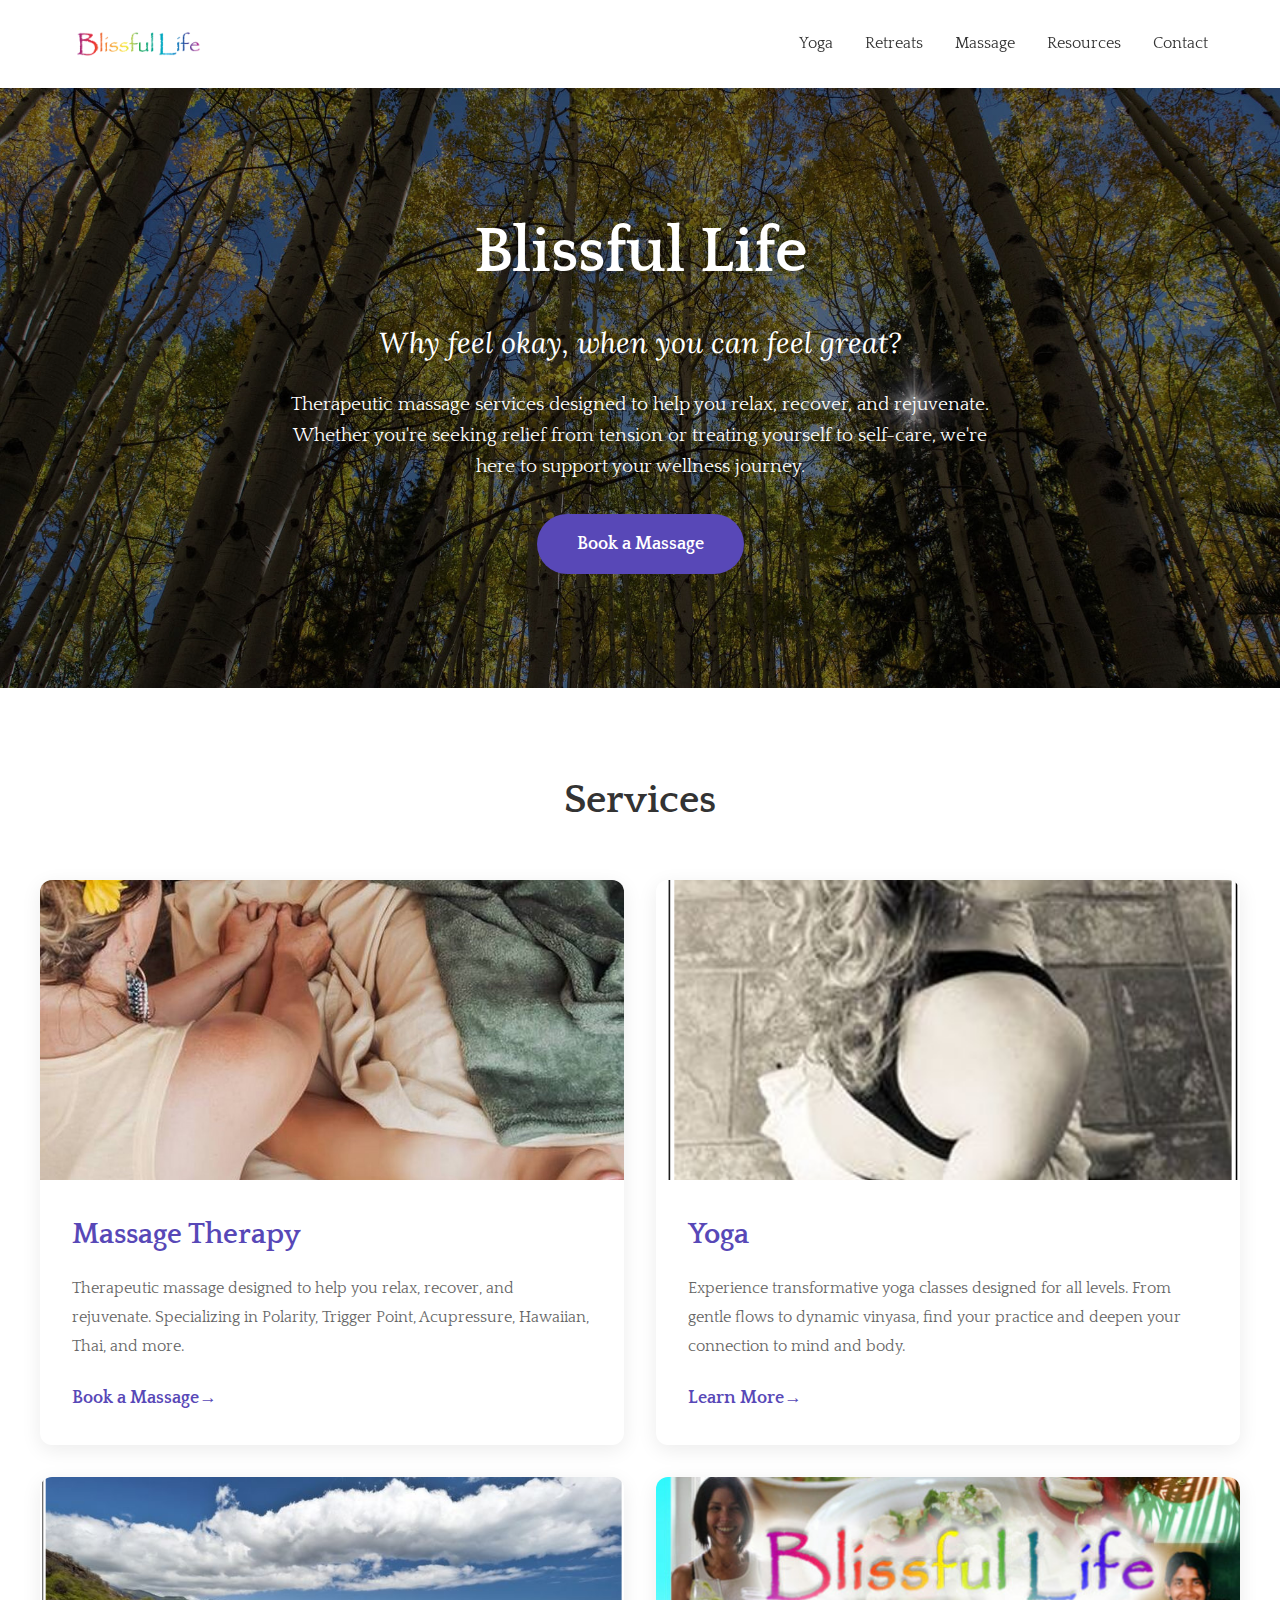
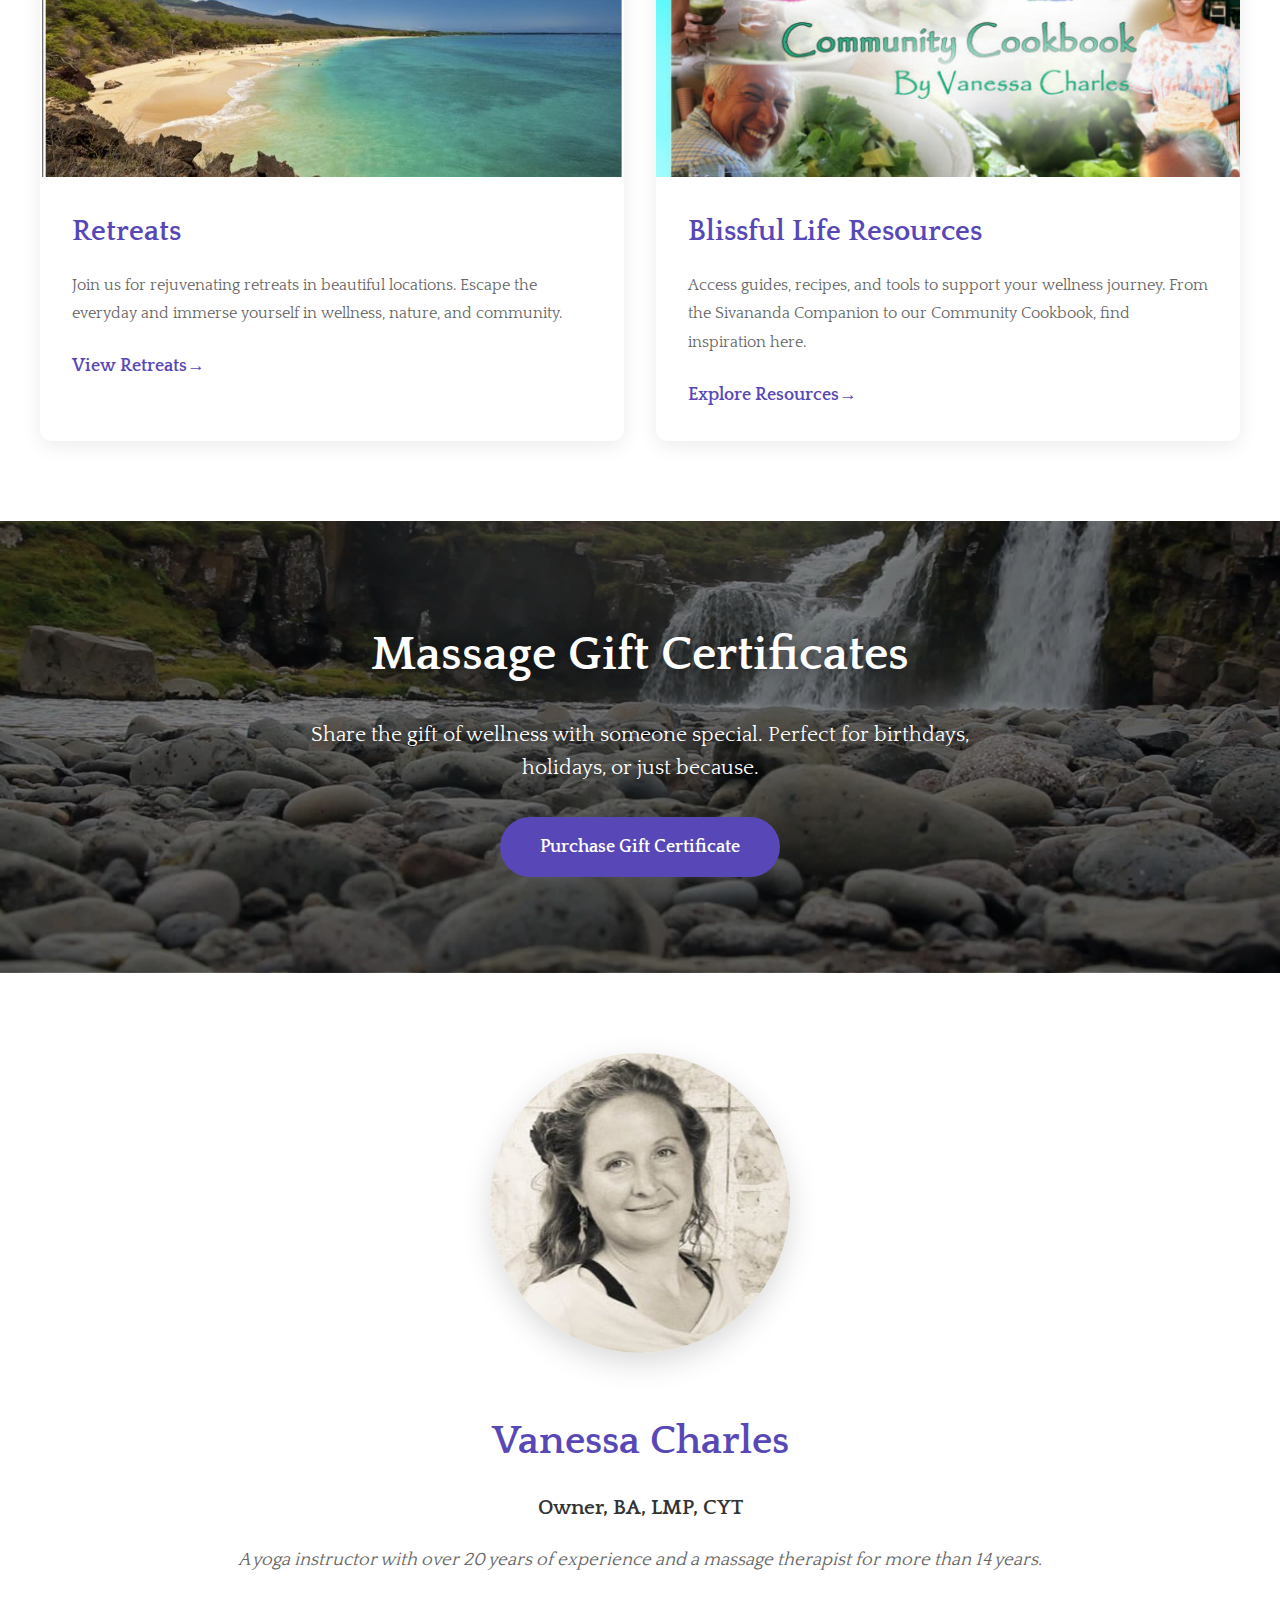
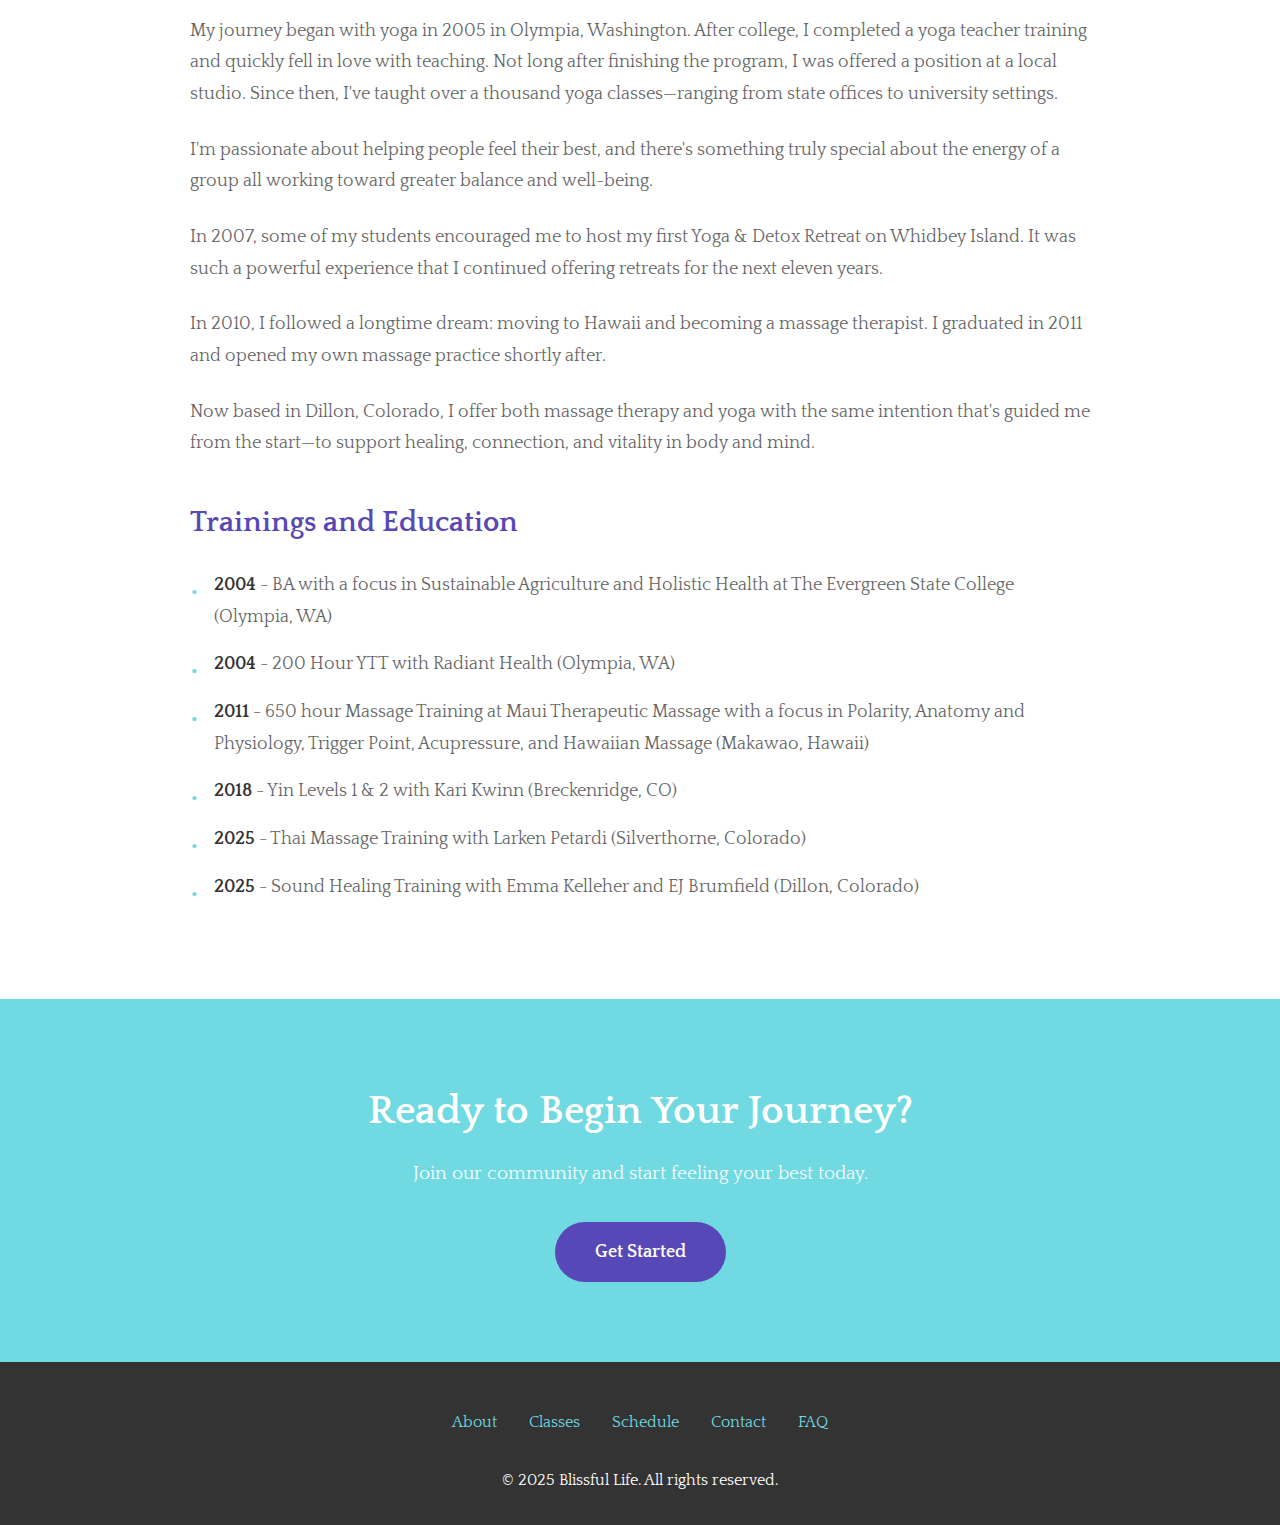
<file: index.html>
<!DOCTYPE html>
<html lang="en">
<head>
    <meta charset="UTF-8">
    <meta name="viewport" content="width=device-width, initial-scale=1.0">
    <title>Blissful Life - Yoga & Massage Redesign Concept</title>
    <link href="https://fonts.googleapis.com/css2?family=Quattrocento:wght@400;700&family=Lora:ital,wght@0,400;1,400&display=swap" rel="stylesheet">
    <style>
        * {
            margin: 0;
            padding: 0;
            box-sizing: border-box;
        }

        body {
            font-family: 'Quattrocento', serif;
            color: #333333;
            line-height: 1.6;
        }

        /* Color Variables for Easy Reference */
        :root {
            --primary-cyan: #70d9e1;
            --secondary-purple: #5848b7;
            --text-dark: #333333;
            --text-light: #666666;
            --bg-light: #fafafa;
            --white: #ffffff;
        }

        /* Navigation */
        nav {
            background: var(--white);
            padding: 1.5rem 0;
            box-shadow: 0 2px 10px rgba(0,0,0,0.05);
            position: sticky;
            top: 0;
            z-index: 100;
        }

        nav .container {
            max-width: 1200px;
            margin: 0 auto;
            padding: 0 2rem;
            display: flex;
            justify-content: space-between;
            align-items: center;
        }

        nav .logo {
            display: block;
            height: 40px;
        }

        nav .logo img {
            height: 100%;
            width: auto;
        }

        nav ul {
            list-style: none;
            display: flex;
            gap: 2rem;
        }

        nav a {
            color: var(--text-dark);
            text-decoration: none;
            transition: color 0.3s;
        }

        nav a:hover {
            color: var(--primary-cyan);
        }

        .hamburger {
            display: none;
            flex-direction: column;
            gap: 4px;
            background: none;
            border: none;
            cursor: pointer;
            padding: 0;
        }

        .hamburger span {
            display: block;
            width: 25px;
            height: 3px;
            background: var(--text-dark);
            transition: all 0.3s;
        }

        .hamburger.active span:nth-child(1) {
            transform: rotate(45deg) translate(7px, 7px);
        }

        .hamburger.active span:nth-child(2) {
            opacity: 0;
        }

        .hamburger.active span:nth-child(3) {
            transform: rotate(-45deg) translate(7px, -7px);
        }

        /* Hero Section */
        .hero {
            position: relative;
            height: 600px;
            display: flex;
            align-items: center;
            justify-content: center;
            text-align: center;
            overflow: hidden;
            background: linear-gradient(rgba(0, 0, 0, 0.35), rgba(0, 0, 0, 0.35)),
                        url('aspen-trees.jpg');
            background-size: cover;
            background-position: center;
        }

        .hero-content {
            position: relative;
            z-index: 2;
            max-width: 800px;
            padding: 2rem;
        }

        .hero h1 {
            font-size: 4rem;
            color: var(--white);
            margin-bottom: 1rem;
            text-shadow: 0 2px 20px rgba(0,0,0,0.3);
            font-weight: 700;
        }

        .hero .tagline {
            font-family: 'Lora', serif;
            font-size: 1.8rem;
            color: var(--white);
            margin-bottom: 1.5rem;
            font-style: italic;
            text-shadow: 0 2px 15px rgba(0,0,0,0.3);
        }

        .hero .hero-description {
            font-size: 1.2rem;
            color: var(--white);
            margin-bottom: 2rem;
            max-width: 800px;
            margin-left: auto;
            margin-right: auto;
            line-height: 1.6;
            text-shadow: 0 2px 10px rgba(0,0,0,0.3);
        }

        .btn {
            display: inline-block;
            padding: 1rem 2.5rem;
            font-size: 1.1rem;
            text-decoration: none;
            border-radius: 50px;
            transition: all 0.3s;
            font-weight: 600;
            border: none;
            cursor: pointer;
        }

        .btn-primary {
            background: var(--secondary-purple);
            color: var(--white);
        }

        .btn-primary:hover {
            background: #6d5ac9;
            transform: translateY(-2px);
            box-shadow: 0 10px 25px rgba(88, 72, 183, 0.3);
        }

        .btn-secondary {
            background: var(--white);
            color: var(--secondary-purple);
            border: 2px solid var(--secondary-purple);
        }

        .btn-secondary:hover {
            background: var(--secondary-purple);
            color: var(--white);
            transform: translateY(-2px);
        }

        /* Services Section */
        .services {
            padding: 5rem 2rem;
            background: var(--white);
        }

        .container {
            max-width: 1200px;
            margin: 0 auto;
        }

        .section-title {
            text-align: center;
            font-size: 2.5rem;
            color: var(--text-dark);
            margin-bottom: 3rem;
        }

        .services-grid {
            display: grid;
            grid-template-columns: 1fr;
            gap: 2rem;
            max-width: 1200px;
            margin: 0 auto;
        }

        @media (min-width: 769px) {
            .services-grid {
                grid-template-columns: repeat(2, 1fr);
            }
        }

        .service-card {
            background: var(--white);
            border-radius: 12px;
            overflow: hidden;
            box-shadow: 0 5px 20px rgba(0,0,0,0.08);
            transition: transform 0.3s, box-shadow 0.3s;
        }

        .service-card:hover {
            transform: translateY(-5px);
            box-shadow: 0 10px 30px rgba(0,0,0,0.12);
        }

        .service-image {
            width: 100%;
            height: 300px;
            background: linear-gradient(135deg, #90e2df 0%, #70d9e1 100%);
            display: flex;
            align-items: center;
            justify-content: center;
            font-size: 4rem;
            color: var(--white);
        }

        /* Placeholder images with icons */
        .service-image.massage {
            background: url('massage-background.jpg');
            background-size: cover;
            background-position: center;
        }

        .service-image.yoga {
            background: url('yoga-pose.png');
            background-size: cover;
            background-position: center;
        }

        .service-image.retreats {
            background: url('retreats.png');
            background-size: cover;
            background-position: center;
        }

        .service-image.resources {
            background: url('cookbook.jpg');
            background-size: cover;
            background-position: center;
        }

        .service-content {
            padding: 2rem;
        }

        .service-content h3 {
            font-size: 1.8rem;
            color: var(--secondary-purple);
            margin-bottom: 1rem;
        }

        .service-content p {
            color: var(--text-light);
            margin-bottom: 1.5rem;
            line-height: 1.8;
        }

        .service-content .btn-secondary {
            background: transparent;
            color: var(--secondary-purple);
            border: none;
            padding: 0;
            font-size: 1.1rem;
            font-weight: 600;
            text-decoration: none;
            transition: color 0.3s;
        }

        .service-content .btn-secondary:hover {
            color: var(--primary-cyan);
            background: transparent;
            transform: none;
        }

        .service-content .btn-secondary::after {
            content: " →";
            transition: transform 0.3s;
            display: inline-block;
        }

        .service-content .btn-secondary:hover::after {
            transform: translateX(4px);
        }

        /* Gift Certificates Section */
        .gift-certificates {
            position: relative;
            padding: 6rem 2rem;
            background: linear-gradient(rgba(0,0,0,0.5), rgba(0,0,0,0.5)),
                        url('waterfall-background.jpg');
            background-size: cover;
            background-position: center;
            text-align: center;
            color: var(--white);
        }

        .gift-certificates h2 {
            font-size: 3rem;
            margin-bottom: 1.5rem;
            text-shadow: 0 2px 15px rgba(0,0,0,0.5);
        }

        .gift-certificates p {
            font-size: 1.3rem;
            margin-bottom: 2rem;
            max-width: 700px;
            margin-left: auto;
            margin-right: auto;
            text-shadow: 0 2px 10px rgba(0,0,0,0.5);
        }

        /* Bio Section */
        .bio-section {
            padding: 5rem 2rem;
            background: var(--white);
        }

        .bio-container {
            max-width: 900px;
            margin: 0 auto;
        }

        .bio-image {
            text-align: center;
            margin-bottom: 3rem;
        }

        .bio-image img {
            width: 300px;
            height: 300px;
            object-fit: cover;
            border-radius: 50%;
            box-shadow: 0 10px 30px rgba(0,0,0,0.15);
        }

        .bio-content h2 {
            font-size: 2.5rem;
            color: var(--secondary-purple);
            margin-bottom: 1rem;
            text-align: center;
        }

        .bio-content .bio-subtitle {
            font-size: 1.3rem;
            color: var(--text-dark);
            font-weight: 600;
            margin-bottom: 1rem;
            text-align: center;
        }

        .bio-content .bio-credentials {
            font-size: 1.15rem;
            color: var(--text-light);
            font-style: italic;
            margin-bottom: 2.5rem;
            text-align: center;
        }

        .bio-content p {
            color: var(--text-light);
            font-size: 1.1rem;
            margin-bottom: 1.5rem;
            line-height: 1.8;
        }

        .bio-content p:last-child {
            margin-bottom: 0;
        }

        .bio-content h3 {
            font-size: 1.8rem;
            color: var(--secondary-purple);
            margin-top: 2.5rem;
            margin-bottom: 1.5rem;
        }

        .bio-content .bio-education {
            list-style: none;
            padding: 0;
        }

        .bio-content .bio-education li {
            color: var(--text-light);
            font-size: 1.1rem;
            line-height: 1.8;
            margin-bottom: 1rem;
            padding-left: 1.5rem;
            position: relative;
        }

        .bio-content .bio-education li::before {
            content: "•";
            color: var(--primary-cyan);
            font-weight: bold;
            font-size: 1.5rem;
            position: absolute;
            left: 0;
        }

        .bio-content .bio-education li strong {
            color: var(--text-dark);
        }

        /* Final CTA Section */
        .final-cta {
            padding: 5rem 2rem;
            background: var(--primary-cyan);
            text-align: center;
            color: var(--white);
        }

        .final-cta h2 {
            font-size: 2.5rem;
            margin-bottom: 1rem;
        }

        .final-cta p {
            font-size: 1.2rem;
            margin-bottom: 2rem;
            opacity: 0.95;
        }

        /* Footer */
        footer {
            background: var(--text-dark);
            color: var(--white);
            padding: 3rem 2rem 2rem;
            text-align: center;
        }

        footer a {
            color: var(--primary-cyan);
            text-decoration: none;
        }

        footer a:hover {
            text-decoration: underline;
        }

        .footer-content {
            max-width: 1200px;
            margin: 0 auto;
        }

        .footer-links {
            display: flex;
            justify-content: center;
            gap: 2rem;
            margin-bottom: 2rem;
        }

        /* Responsive Design */
        @media (max-width: 768px) {
            .hero h1 {
                font-size: 2.5rem;
            }

            .hero .tagline {
                font-size: 1.3rem;
            }

            .hero .hero-description {
                font-size: 1.1rem;
            }

            .bio-image img {
                width: 250px;
                height: 250px;
            }

            .hamburger {
                display: flex;
            }

            nav ul {
                position: fixed;
                top: 73px;
                left: 0;
                right: 0;
                background: var(--white);
                flex-direction: column;
                gap: 0;
                padding: 1rem 0;
                box-shadow: 0 5px 20px rgba(0,0,0,0.1);
                max-height: 0;
                overflow: hidden;
                transition: max-height 0.3s ease;
            }

            nav ul.active {
                max-height: 300px;
            }

            nav ul li {
                padding: 0;
            }

            nav ul a {
                display: block;
                padding: 1rem 2rem;
                border-bottom: 1px solid #f0f0f0;
            }

            nav ul li:last-child a {
                border-bottom: none;
            }

            .gift-certificates h2 {
                font-size: 2rem;
            }

            .footer-links {
                flex-direction: column;
                gap: 1rem;
            }
        }

        /* Design Notes Section (for your reference) */
        .design-notes {
            background: #fff3cd;
            border-left: 4px solid #ffc107;
            padding: 2rem;
            margin: 2rem auto;
            max-width: 1200px;
        }

        .design-notes h3 {
            color: #856404;
            margin-bottom: 1rem;
        }

        .design-notes ul {
            color: #856404;
            margin-left: 2rem;
        }

        .design-notes li {
            margin-bottom: 0.5rem;
        }
    </style>
</head>
<body>
    <!-- Navigation -->
    <nav>
        <div class="container">
            <a href="#" class="logo">
                <img src="logo.png" alt="Blissful Life">
            </a>
            <button class="hamburger" aria-label="Toggle menu">
                <span></span>
                <span></span>
                <span></span>
            </button>
            <ul>
                <li><a href="#yoga">Yoga</a></li>
                <li><a href="#retreats">Retreats</a></li>
                <li><a href="#massage">Massage</a></li>
                <li><a href="#resources">Resources</a></li>
                <li><a href="#contact">Contact</a></li>
            </ul>
        </div>
    </nav>

    <!-- Hero Section -->
    <section class="hero" role="img" aria-label="Golden aspen trees reaching toward blue sky">
        <div class="hero-content">
            <h1>Blissful Life</h1>
            <p class="tagline">Why feel okay, when you can feel great?</p>
            <p class="hero-description">Therapeutic massage services designed to help you relax, recover, and rejuvenate. Whether you're seeking relief from tension or treating yourself to self-care, we're here to support your wellness journey.</p>
            <a href="#booking" class="btn btn-primary">Book a Massage</a>
        </div>
    </section>

    <!-- Services Section -->
    <section class="services" id="services">
        <div class="container">
            <h2 class="section-title">Services</h2>
            <div class="services-grid">
                <!-- Massage Card -->
                <div class="service-card">
                    <div class="service-image massage" role="img" aria-label="Massage therapy session with yellow flower accent"></div>
                    <div class="service-content">
                        <h3>Massage Therapy</h3>
                        <p>Therapeutic massage designed to help you relax, recover, and rejuvenate. Specializing in Polarity, Trigger Point, Acupressure, Hawaiian, Thai, and more.</p>
                        <a href="#booking" class="btn btn-secondary">Book a Massage</a>
                    </div>
                </div>

                <!-- Yoga Card -->
                <div class="service-card">
                    <div class="service-image yoga" role="img" aria-label="Aerial view of woman in yoga pose on wooden floor"></div>
                    <div class="service-content">
                        <h3>Yoga</h3>
                        <p>Experience transformative yoga classes designed for all levels. From gentle flows to dynamic vinyasa, find your practice and deepen your connection to mind and body.</p>
                        <a href="#yoga" class="btn btn-secondary">Learn More</a>
                    </div>
                </div>

                <!-- Retreats Card -->
                <div class="service-card">
                    <div class="service-image retreats" role="img" aria-label="Beautiful Hawaiian beach with turquoise water and white sand"></div>
                    <div class="service-content">
                        <h3>Retreats</h3>
                        <p>Join us for rejuvenating retreats in beautiful locations. Escape the everyday and immerse yourself in wellness, nature, and community.</p>
                        <a href="#retreats" class="btn btn-secondary">View Retreats</a>
                    </div>
                </div>

                <!-- Resources Card -->
                <div class="service-card">
                    <div class="service-image resources" role="img" aria-label="Blissful Life Community Cookbook cover featuring healthy food and community members"></div>
                    <div class="service-content">
                        <h3>Blissful Life Resources</h3>
                        <p>Access guides, recipes, and tools to support your wellness journey. From the Sivananda Companion to our Community Cookbook, find inspiration here.</p>
                        <a href="#resources" class="btn btn-secondary">Explore Resources</a>
                    </div>
                </div>
            </div>
        </div>
    </section>

    <!-- Gift Certificates Section -->
    <section class="gift-certificates" role="img" aria-label="Serene Icelandic waterfall with rocky landscape">
        <div class="container">
            <h2>Massage Gift Certificates</h2>
            <p>Share the gift of wellness with someone special. Perfect for birthdays, holidays, or just because.</p>
            <a href="#gift" class="btn btn-primary">Purchase Gift Certificate</a>
        </div>
    </section>

    <!-- Bio Section -->
    <section class="bio-section">
        <div class="bio-container">
            <div class="bio-image">
                <img src="headshot.jpg" alt="Vanessa - Yoga Instructor and Massage Therapist">
            </div>
            <div class="bio-content">
                <h2>Vanessa Charles</h2>
                <p class="bio-subtitle">Owner, BA, LMP, CYT</p>
                <p class="bio-credentials">A yoga instructor with over 20 years of experience and a massage therapist for more than 14 years.</p>
                <p>My journey began with yoga in 2005 in Olympia, Washington. After college, I completed a yoga teacher training and quickly fell in love with teaching. Not long after finishing the program, I was offered a position at a local studio. Since then, I've taught over a thousand yoga classes—ranging from state offices to university settings.</p>
                <p>I'm passionate about helping people feel their best, and there's something truly special about the energy of a group all working toward greater balance and well-being.</p>
                <p>In 2007, some of my students encouraged me to host my first Yoga & Detox Retreat on Whidbey Island. It was such a powerful experience that I continued offering retreats for the next eleven years.</p>
                <p>In 2010, I followed a longtime dream: moving to Hawaii and becoming a massage therapist. I graduated in 2011 and opened my own massage practice shortly after.</p>
                <p>Now based in Dillon, Colorado, I offer both massage therapy and yoga with the same intention that's guided me from the start—to support healing, connection, and vitality in body and mind.</p>

                <h3>Trainings and Education</h3>
                <ul class="bio-education">
                    <li><strong>2004</strong> - BA with a focus in Sustainable Agriculture and Holistic Health at The Evergreen State College (Olympia, WA)</li>
                    <li><strong>2004</strong> - 200 Hour YTT with Radiant Health (Olympia, WA)</li>
                    <li><strong>2011</strong> - 650 hour Massage Training at Maui Therapeutic Massage with a focus in Polarity, Anatomy and Physiology, Trigger Point, Acupressure, and Hawaiian Massage (Makawao, Hawaii)</li>
                    <li><strong>2018</strong> - Yin Levels 1 & 2 with Kari Kwinn (Breckenridge, CO)</li>
                    <li><strong>2025</strong> - Thai Massage Training with Larken Petardi (Silverthorne, Colorado)</li>
                    <li><strong>2025</strong> - Sound Healing Training with Emma Kelleher and EJ Brumfield (Dillon, Colorado)</li>
                </ul>
            </div>
        </div>
    </section>

    <!-- Final CTA -->
    <section class="final-cta">
        <div class="container">
            <h2>Ready to Begin Your Journey?</h2>
            <p>Join our community and start feeling your best today.</p>
            <a href="#contact" class="btn btn-primary">Get Started</a>
        </div>
    </section>

    <!-- Footer -->
    <footer>
        <div class="footer-content">
            <div class="footer-links">
                <a href="#about">About</a>
                <a href="#classes">Classes</a>
                <a href="#schedule">Schedule</a>
                <a href="#contact">Contact</a>
                <a href="#faq">FAQ</a>
            </div>
            <p>&copy; 2025 Blissful Life. All rights reserved.</p>
        </div>
    </footer>

    <script>
        // Mobile navigation toggle
        const hamburger = document.querySelector('.hamburger');
        const navMenu = document.querySelector('nav ul');
        const navLinks = document.querySelectorAll('nav ul a');

        hamburger.addEventListener('click', () => {
            hamburger.classList.toggle('active');
            navMenu.classList.toggle('active');
        });

        // Close menu when a link is clicked
        navLinks.forEach(link => {
            link.addEventListener('click', () => {
                hamburger.classList.remove('active');
                navMenu.classList.remove('active');
            });
        });

        // Close menu when clicking outside
        document.addEventListener('click', (e) => {
            if (!e.target.closest('nav')) {
                hamburger.classList.remove('active');
                navMenu.classList.remove('active');
            }
        });
    </script>

</body>
</html>
</file>
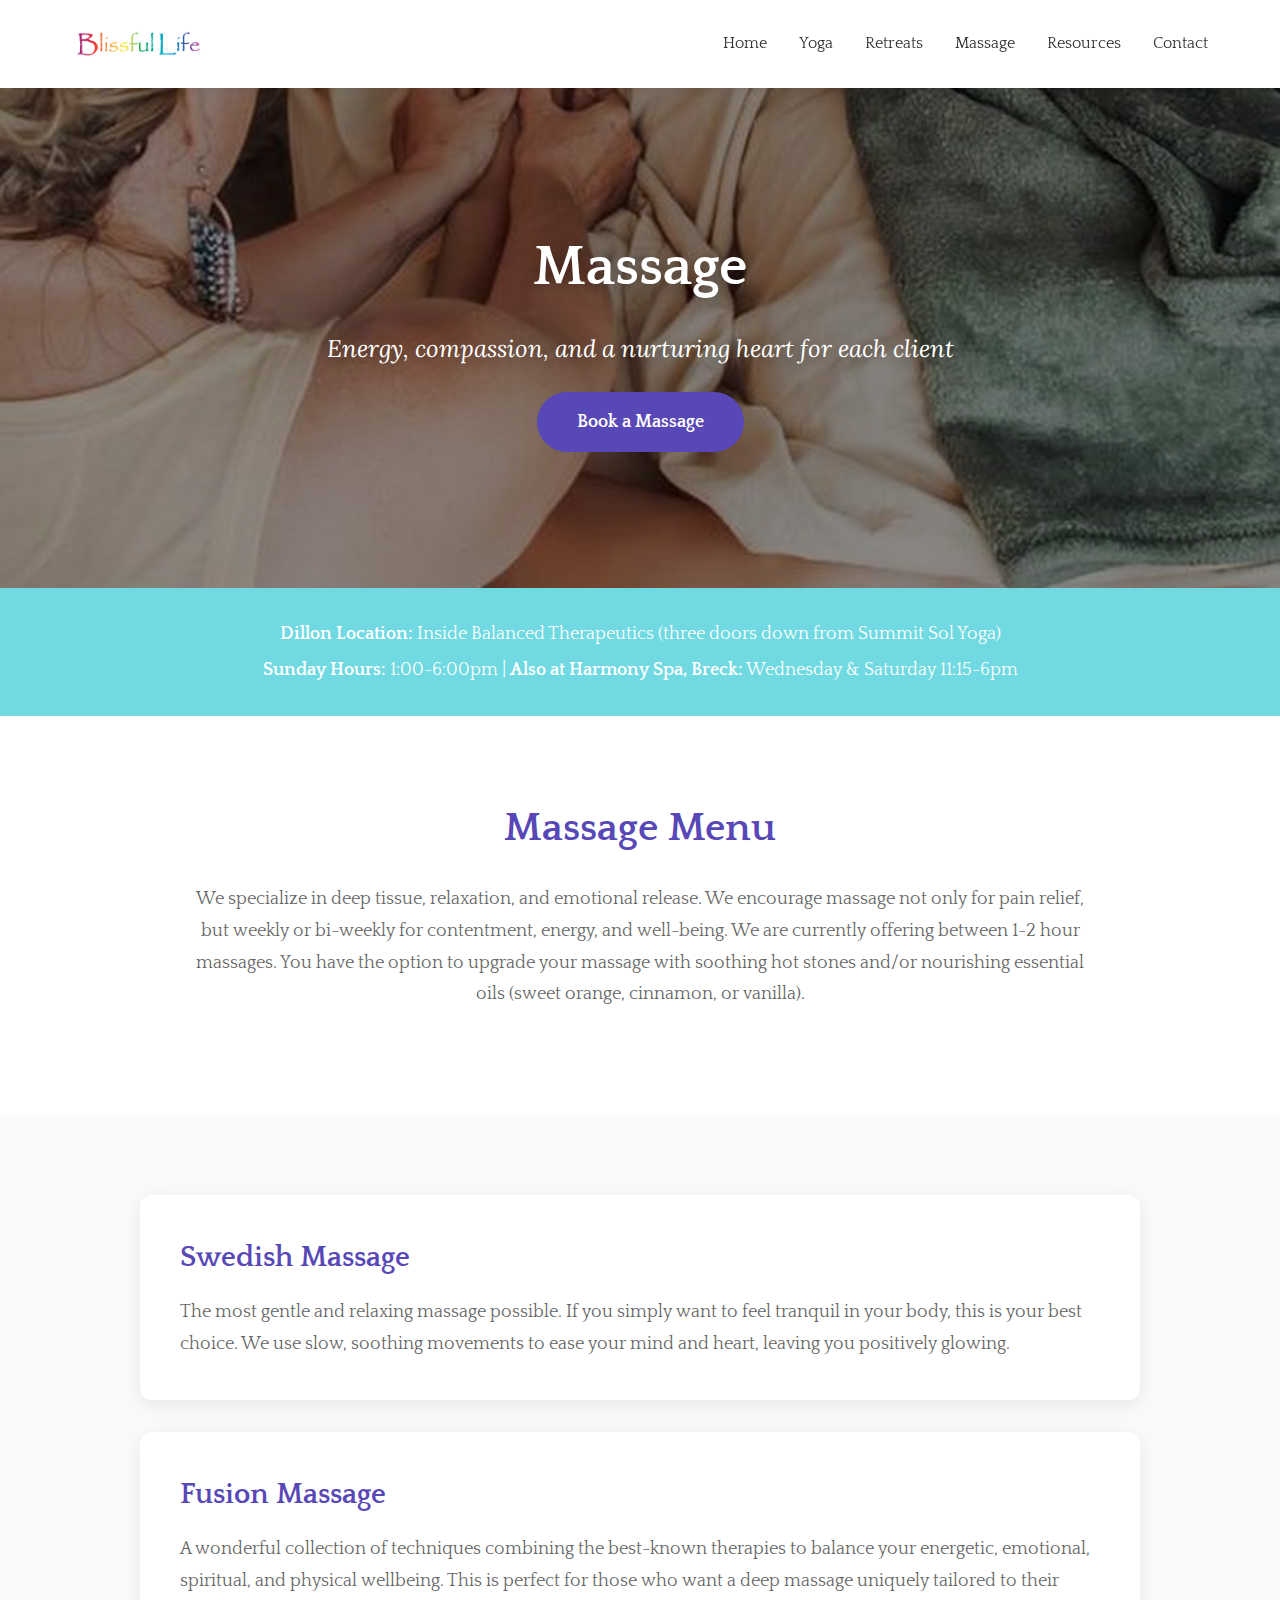
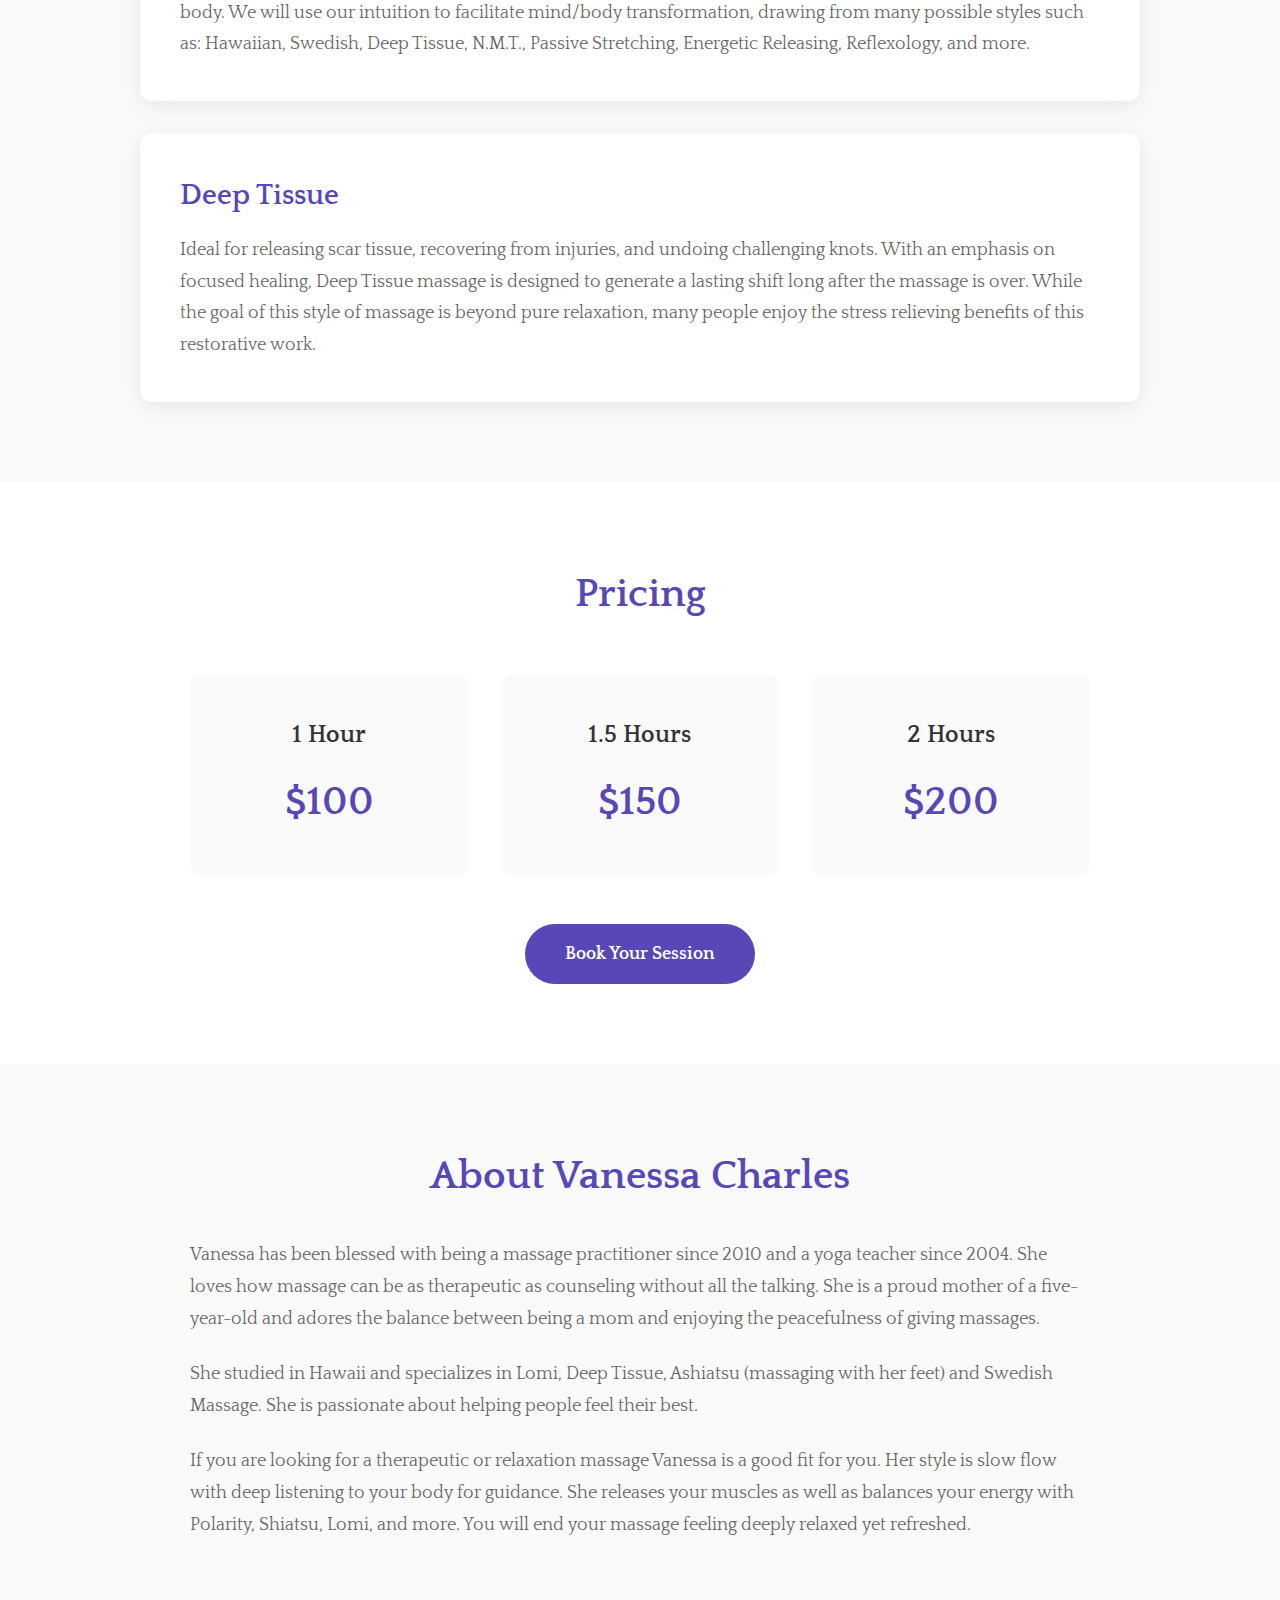
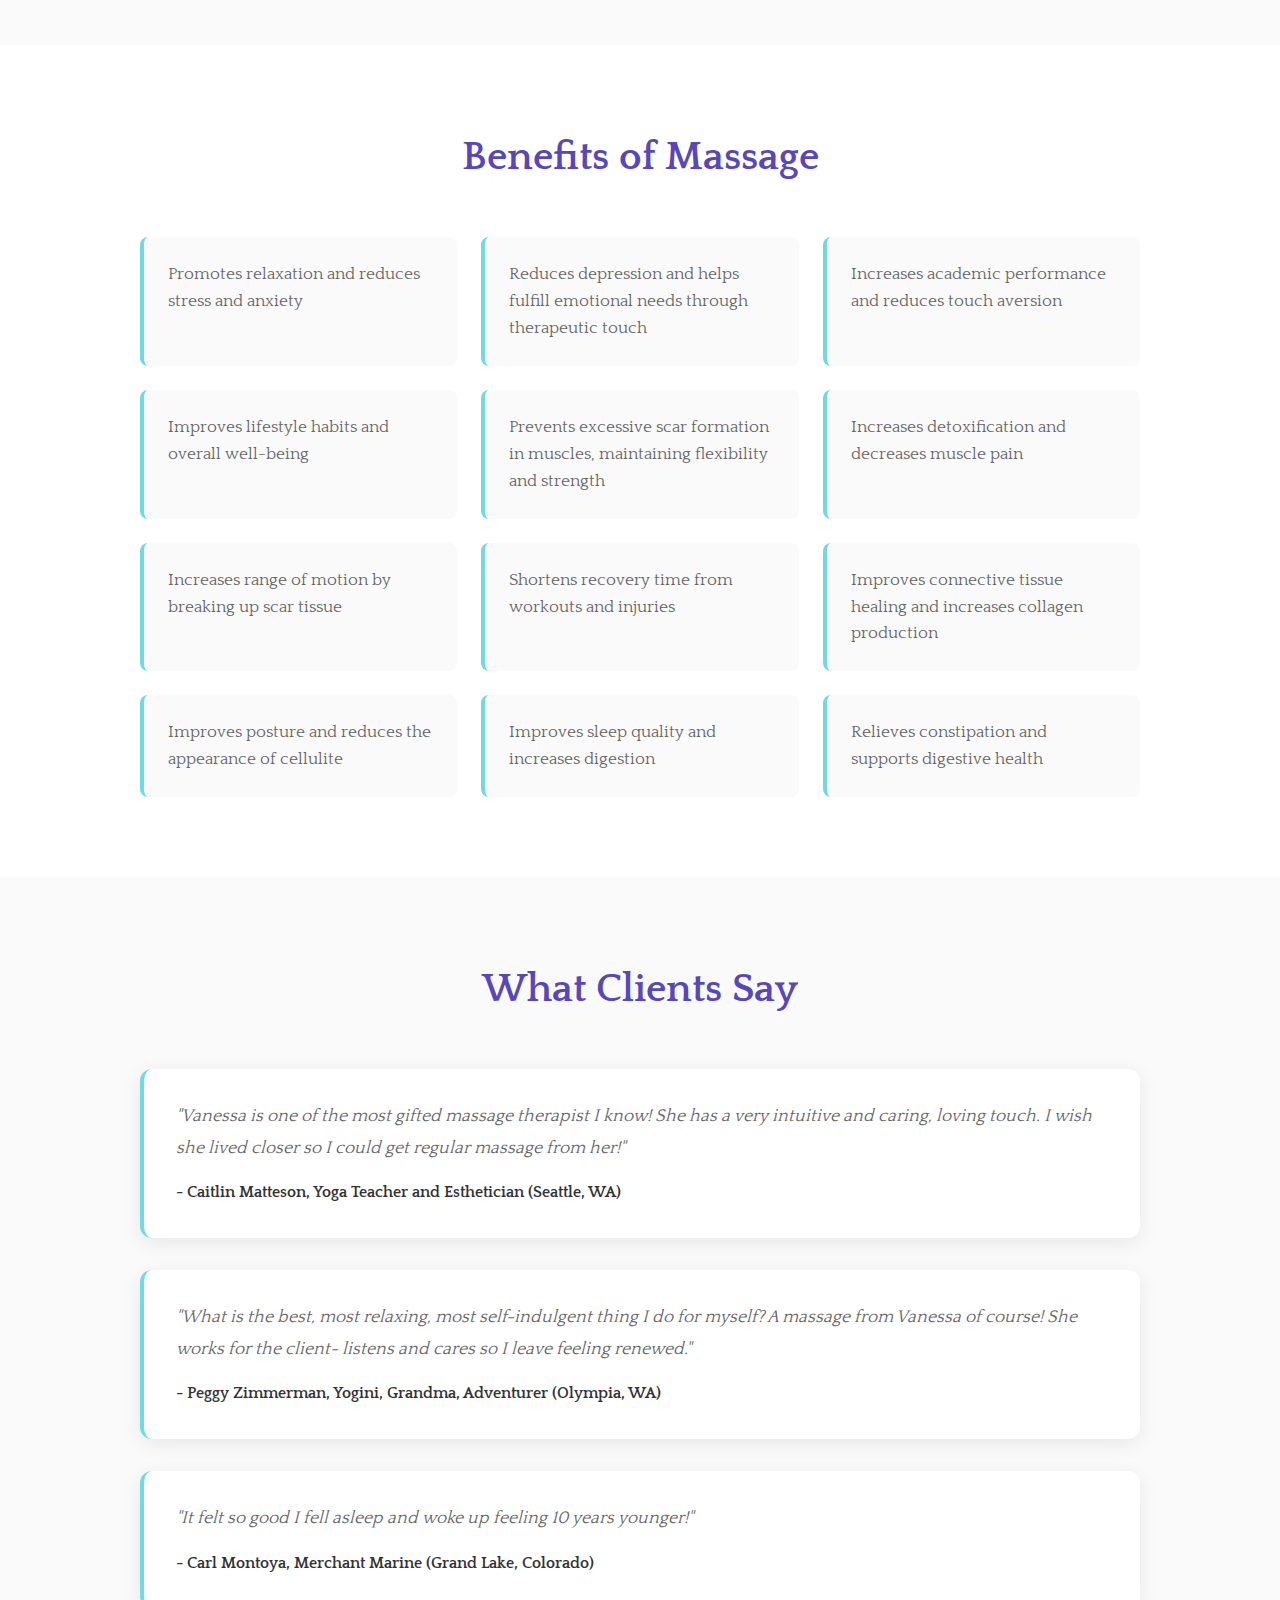
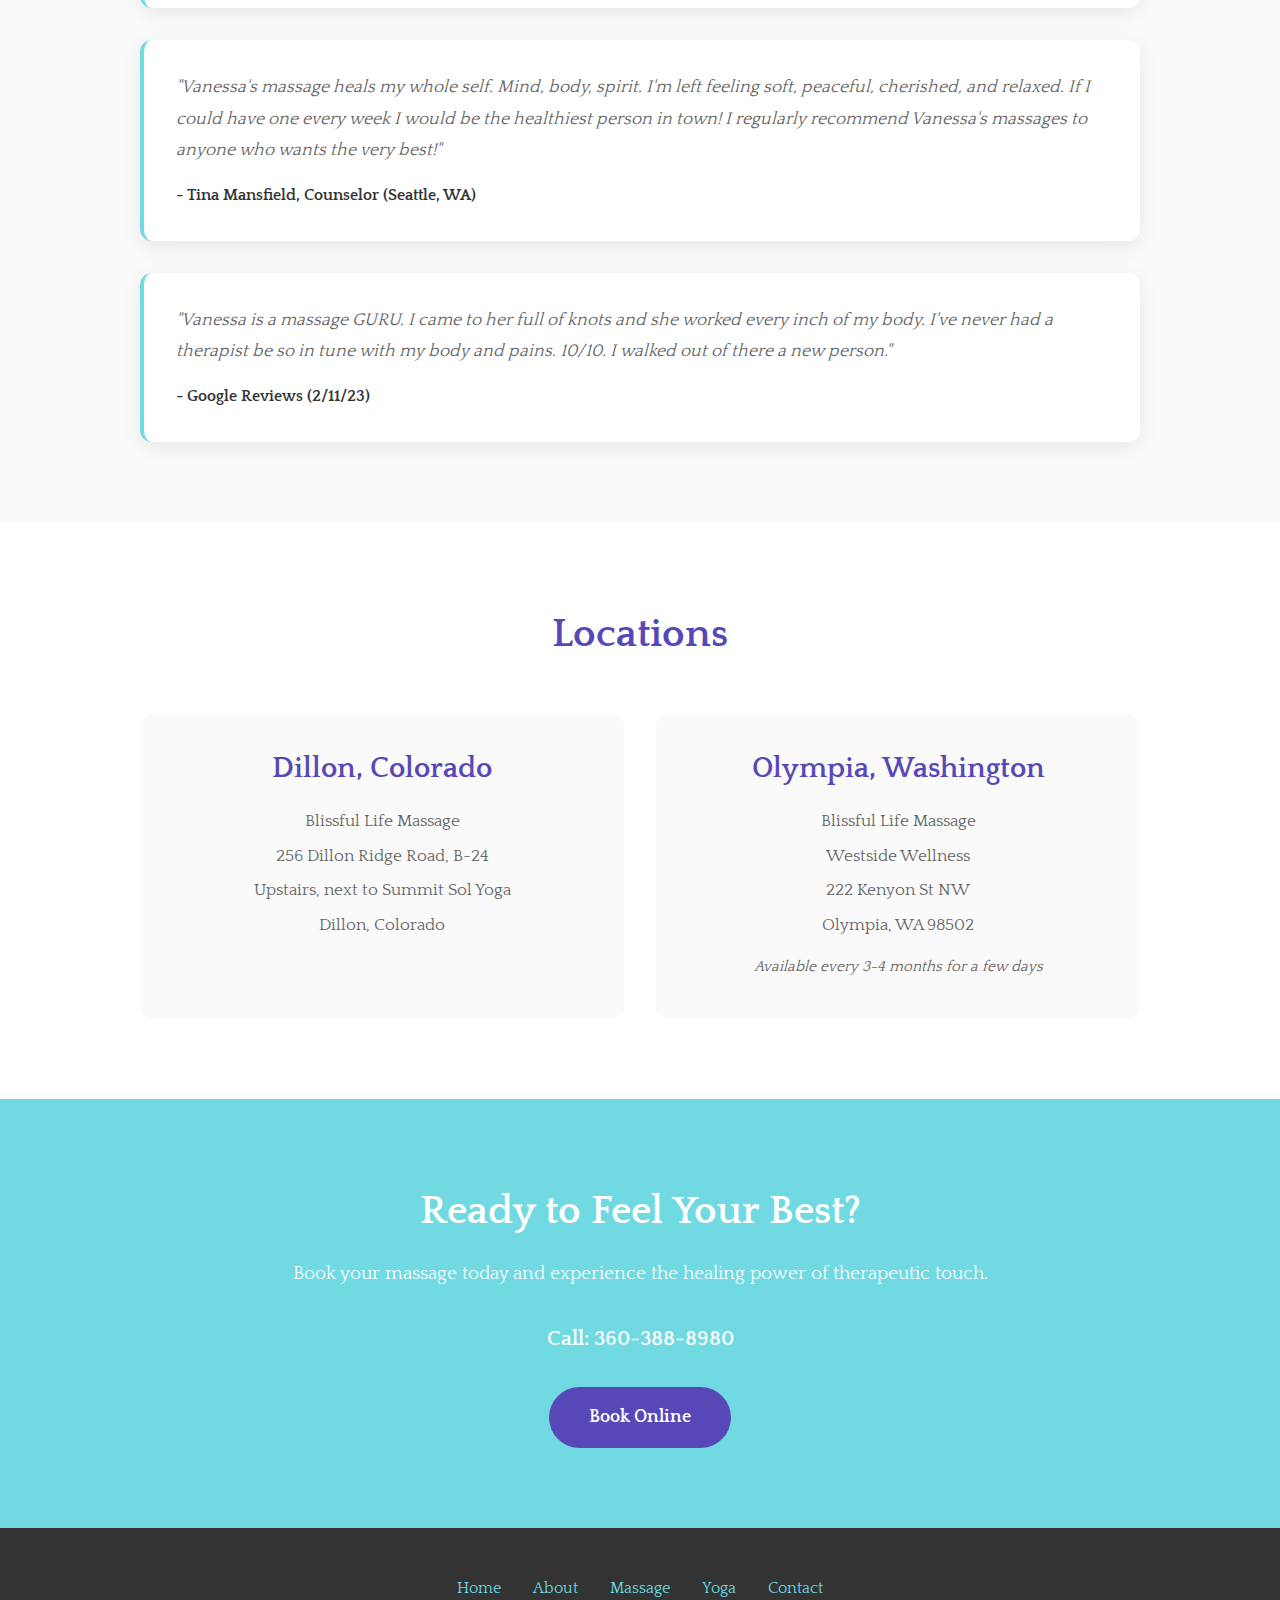
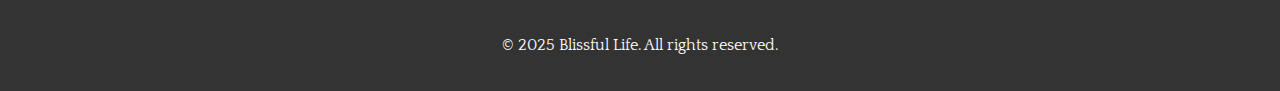
<file: massage.html>
<!DOCTYPE html>
<html lang="en">
<head>
    <meta charset="UTF-8">
    <meta name="viewport" content="width=device-width, initial-scale=1.0">
    <title>Massage Services - Blissful Life</title>
    <link href="https://fonts.googleapis.com/css2?family=Quattrocento:wght@400;700&family=Lora:ital,wght@0,400;1,400&display=swap" rel="stylesheet">
    <style>
        * {
            margin: 0;
            padding: 0;
            box-sizing: border-box;
        }

        body {
            font-family: 'Quattrocento', serif;
            color: #333333;
            line-height: 1.6;
        }

        /* Color Variables */
        :root {
            --primary-cyan: #70d9e1;
            --secondary-purple: #5848b7;
            --text-dark: #333333;
            --text-light: #666666;
            --bg-light: #fafafa;
            --white: #ffffff;
        }

        /* Navigation */
        nav {
            background: var(--white);
            padding: 1.5rem 0;
            box-shadow: 0 2px 10px rgba(0,0,0,0.05);
            position: sticky;
            top: 0;
            z-index: 100;
        }

        nav .container {
            max-width: 1200px;
            margin: 0 auto;
            padding: 0 2rem;
            display: flex;
            justify-content: space-between;
            align-items: center;
        }

        nav .logo {
            display: block;
            height: 40px;
        }

        nav .logo img {
            height: 100%;
            width: auto;
        }

        nav ul {
            list-style: none;
            display: flex;
            gap: 2rem;
        }

        nav a {
            color: var(--text-dark);
            text-decoration: none;
            transition: color 0.3s;
        }

        nav a:hover {
            color: var(--primary-cyan);
        }

        .hamburger {
            display: none;
            flex-direction: column;
            gap: 4px;
            background: none;
            border: none;
            cursor: pointer;
            padding: 0;
        }

        .hamburger span {
            display: block;
            width: 25px;
            height: 3px;
            background: var(--text-dark);
            transition: all 0.3s;
        }

        .hamburger.active span:nth-child(1) {
            transform: rotate(45deg) translate(7px, 7px);
        }

        .hamburger.active span:nth-child(2) {
            opacity: 0;
        }

        .hamburger.active span:nth-child(3) {
            transform: rotate(-45deg) translate(7px, -7px);
        }

        /* Hero Section */
        .hero {
            position: relative;
            height: 500px;
            display: flex;
            align-items: center;
            justify-content: center;
            text-align: center;
            overflow: hidden;
            background: linear-gradient(rgba(0, 0, 0, 0.4), rgba(0, 0, 0, 0.4)),
                        url('massage-background.jpg');
            background-size: cover;
            background-position: center;
        }

        .hero-content {
            position: relative;
            z-index: 2;
            max-width: 800px;
            padding: 2rem;
        }

        .hero h1 {
            font-size: 3.5rem;
            color: var(--white);
            margin-bottom: 1rem;
            text-shadow: 0 2px 20px rgba(0,0,0,0.3);
            font-weight: 700;
        }

        .hero .tagline {
            font-family: 'Lora', serif;
            font-size: 1.5rem;
            color: var(--white);
            margin-bottom: 1.5rem;
            font-style: italic;
            text-shadow: 0 2px 15px rgba(0,0,0,0.3);
        }

        .btn {
            display: inline-block;
            padding: 1rem 2.5rem;
            font-size: 1.1rem;
            text-decoration: none;
            border-radius: 50px;
            transition: all 0.3s;
            font-weight: 600;
            border: none;
            cursor: pointer;
        }

        .btn-primary {
            background: var(--secondary-purple);
            color: var(--white);
        }

        .btn-primary:hover {
            background: #6d5ac9;
            transform: translateY(-2px);
            box-shadow: 0 10px 25px rgba(88, 72, 183, 0.3);
        }

        /* Container */
        .container {
            max-width: 1200px;
            margin: 0 auto;
            padding: 0 2rem;
        }

        /* Location Info Section */
        .location-info {
            background: var(--primary-cyan);
            color: var(--white);
            padding: 2rem 2rem;
            text-align: center;
        }

        .location-info p {
            font-size: 1.1rem;
            margin-bottom: 0.5rem;
        }

        .location-info p:last-child {
            margin-bottom: 0;
        }

        .location-info strong {
            font-weight: 700;
        }

        /* Introduction Section */
        .intro-section {
            padding: 5rem 2rem;
            background: var(--white);
        }

        .intro-section h2 {
            font-size: 2.5rem;
            color: var(--secondary-purple);
            margin-bottom: 1.5rem;
            text-align: center;
        }

        .intro-section p {
            font-size: 1.1rem;
            color: var(--text-light);
            line-height: 1.8;
            max-width: 900px;
            margin: 0 auto 1.5rem;
            text-align: center;
        }

        /* Massage Menu Section */
        .massage-menu {
            padding: 5rem 2rem;
            background: var(--bg-light);
        }

        .section-title {
            font-size: 2.5rem;
            color: var(--text-dark);
            margin-bottom: 1.5rem;
            text-align: center;
        }

        .menu-intro {
            font-size: 1.1rem;
            color: var(--text-light);
            line-height: 1.8;
            max-width: 900px;
            margin: 0 auto 3rem;
            text-align: center;
        }

        .massage-grid {
            display: grid;
            grid-template-columns: 1fr;
            gap: 2rem;
            max-width: 1000px;
            margin: 0 auto;
        }

        .massage-card {
            background: var(--white);
            border-radius: 12px;
            padding: 2.5rem;
            box-shadow: 0 5px 20px rgba(0,0,0,0.08);
            transition: transform 0.3s, box-shadow 0.3s;
        }

        .massage-card:hover {
            transform: translateY(-5px);
            box-shadow: 0 10px 30px rgba(0,0,0,0.12);
        }

        .massage-card h3 {
            font-size: 1.8rem;
            color: var(--secondary-purple);
            margin-bottom: 1rem;
        }

        .massage-card p {
            color: var(--text-light);
            font-size: 1.1rem;
            line-height: 1.8;
        }

        /* Pricing Section */
        .pricing-section {
            padding: 5rem 2rem;
            background: var(--white);
            text-align: center;
        }

        .pricing-section h2 {
            font-size: 2.5rem;
            color: var(--secondary-purple);
            margin-bottom: 3rem;
        }

        .pricing-grid {
            display: grid;
            grid-template-columns: repeat(auto-fit, minmax(250px, 1fr));
            gap: 2rem;
            max-width: 900px;
            margin: 0 auto 3rem;
        }

        .pricing-card {
            background: var(--bg-light);
            border-radius: 12px;
            padding: 2.5rem 2rem;
            border: 2px solid transparent;
            transition: all 0.3s;
        }

        .pricing-card:hover {
            border-color: var(--primary-cyan);
            transform: translateY(-5px);
        }

        .pricing-card .duration {
            font-size: 1.5rem;
            color: var(--text-dark);
            font-weight: 700;
            margin-bottom: 1rem;
        }

        .pricing-card .price {
            font-size: 2.5rem;
            color: var(--secondary-purple);
            font-weight: 700;
        }

        /* About Vanessa Section */
        .about-vanessa {
            padding: 5rem 2rem;
            background: var(--bg-light);
        }

        .about-vanessa h2 {
            font-size: 2.5rem;
            color: var(--secondary-purple);
            margin-bottom: 2rem;
            text-align: center;
        }

        .about-content {
            max-width: 900px;
            margin: 0 auto;
        }

        .about-content p {
            font-size: 1.1rem;
            color: var(--text-light);
            line-height: 1.8;
            margin-bottom: 1.5rem;
        }

        /* Benefits Section */
        .benefits-section {
            padding: 5rem 2rem;
            background: var(--white);
        }

        .benefits-section h2 {
            font-size: 2.5rem;
            color: var(--secondary-purple);
            margin-bottom: 3rem;
            text-align: center;
        }

        .benefits-grid {
            display: grid;
            grid-template-columns: repeat(auto-fit, minmax(300px, 1fr));
            gap: 1.5rem;
            max-width: 1000px;
            margin: 0 auto;
        }

        .benefit-item {
            padding: 1.5rem;
            background: var(--bg-light);
            border-radius: 8px;
            border-left: 4px solid var(--primary-cyan);
        }

        .benefit-item p {
            color: var(--text-light);
            font-size: 1.05rem;
            line-height: 1.6;
        }

        /* Testimonials Section */
        .testimonials {
            padding: 5rem 2rem;
            background: var(--bg-light);
        }

        .testimonials h2 {
            font-size: 2.5rem;
            color: var(--secondary-purple);
            margin-bottom: 3rem;
            text-align: center;
        }

        .testimonial-grid {
            display: grid;
            grid-template-columns: 1fr;
            gap: 2rem;
            max-width: 1000px;
            margin: 0 auto;
        }

        .testimonial-card {
            background: var(--white);
            border-radius: 12px;
            padding: 2rem;
            box-shadow: 0 5px 20px rgba(0,0,0,0.08);
            border-left: 4px solid var(--primary-cyan);
        }

        .testimonial-text {
            font-size: 1.1rem;
            color: var(--text-light);
            line-height: 1.8;
            margin-bottom: 1rem;
            font-style: italic;
        }

        .testimonial-author {
            font-size: 1rem;
            color: var(--text-dark);
            font-weight: 600;
        }

        /* Locations Section */
        .locations-section {
            padding: 5rem 2rem;
            background: var(--white);
        }

        .locations-section h2 {
            font-size: 2.5rem;
            color: var(--secondary-purple);
            margin-bottom: 3rem;
            text-align: center;
        }

        .locations-grid {
            display: grid;
            grid-template-columns: repeat(auto-fit, minmax(300px, 1fr));
            gap: 2rem;
            max-width: 1000px;
            margin: 0 auto;
        }

        .location-card {
            background: var(--bg-light);
            border-radius: 12px;
            padding: 2rem;
            text-align: center;
        }

        .location-card h3 {
            font-size: 1.8rem;
            color: var(--secondary-purple);
            margin-bottom: 1rem;
        }

        .location-card p {
            color: var(--text-light);
            font-size: 1.05rem;
            line-height: 1.6;
            margin-bottom: 0.5rem;
        }

        .location-card .note {
            font-size: 0.95rem;
            font-style: italic;
            color: var(--text-light);
            margin-top: 1rem;
        }

        /* CTA Section */
        .cta-section {
            padding: 5rem 2rem;
            background: var(--primary-cyan);
            text-align: center;
            color: var(--white);
        }

        .cta-section h2 {
            font-size: 2.5rem;
            margin-bottom: 1rem;
        }

        .cta-section p {
            font-size: 1.2rem;
            margin-bottom: 2rem;
            opacity: 0.95;
        }

        .cta-section .contact-info {
            font-size: 1.3rem;
            font-weight: 700;
            margin-bottom: 2rem;
        }

        /* Footer */
        footer {
            background: var(--text-dark);
            color: var(--white);
            padding: 3rem 2rem 2rem;
            text-align: center;
        }

        footer a {
            color: var(--primary-cyan);
            text-decoration: none;
        }

        footer a:hover {
            text-decoration: underline;
        }

        .footer-content {
            max-width: 1200px;
            margin: 0 auto;
        }

        .footer-links {
            display: flex;
            justify-content: center;
            gap: 2rem;
            margin-bottom: 2rem;
        }

        /* Responsive Design */
        @media (max-width: 768px) {
            .hero h1 {
                font-size: 2.5rem;
            }

            .hero .tagline {
                font-size: 1.2rem;
            }

            .hamburger {
                display: flex;
            }

            nav ul {
                position: fixed;
                top: 73px;
                left: 0;
                right: 0;
                background: var(--white);
                flex-direction: column;
                gap: 0;
                padding: 1rem 0;
                box-shadow: 0 5px 20px rgba(0,0,0,0.1);
                max-height: 0;
                overflow: hidden;
                transition: max-height 0.3s ease;
            }

            nav ul.active {
                max-height: 300px;
            }

            nav ul li {
                padding: 0;
            }

            nav ul a {
                display: block;
                padding: 1rem 2rem;
                border-bottom: 1px solid #f0f0f0;
            }

            nav ul li:last-child a {
                border-bottom: none;
            }

            .pricing-grid {
                grid-template-columns: 1fr;
            }

            .benefits-grid {
                grid-template-columns: 1fr;
            }

            .locations-grid {
                grid-template-columns: 1fr;
            }

            .footer-links {
                flex-direction: column;
                gap: 1rem;
            }
        }
    </style>
</head>
<body>
    <!-- Navigation -->
    <nav>
        <div class="container">
            <a href="index.html" class="logo">
                <img src="logo.png" alt="Blissful Life">
            </a>
            <button class="hamburger" aria-label="Toggle menu">
                <span></span>
                <span></span>
                <span></span>
            </button>
            <ul>
                <li><a href="index.html">Home</a></li>
                <li><a href="#yoga">Yoga</a></li>
                <li><a href="#retreats">Retreats</a></li>
                <li><a href="massage.html">Massage</a></li>
                <li><a href="#resources">Resources</a></li>
                <li><a href="#contact">Contact</a></li>
            </ul>
        </div>
    </nav>

    <!-- Hero Section -->
    <section class="hero" role="img" aria-label="Massage therapy session with yellow flower accent">
        <div class="hero-content">
            <h1>Massage</h1>
            <p class="tagline">Energy, compassion, and a nurturing heart for each client</p>
            <a href="https://book.squareup.com/appointments/83979422-1214-4cd0-86a9-a5b96cdee36e/location/AAW9EA1N4TXVT/services" class="btn btn-primary">Book a Massage</a>
        </div>
    </section>

    <!-- Location Info Bar -->
    <section class="location-info">
        <div class="container">
            <p><strong>Dillon Location:</strong> Inside Balanced Therapeutics (three doors down from Summit Sol Yoga)</p>
            <p><strong>Sunday Hours:</strong> 1:00-6:00pm | <strong>Also at Harmony Spa, Breck:</strong> Wednesday & Saturday 11:15-6pm</p>
        </div>
    </section>

    <!-- Introduction Section -->
    <section class="intro-section">
        <div class="container">
            <h2>Massage Menu</h2>
            <p class="menu-intro">We specialize in deep tissue, relaxation, and emotional release. We encourage massage not only for pain relief, but weekly or bi-weekly for contentment, energy, and well-being. We are currently offering between 1-2 hour massages. You have the option to upgrade your massage with soothing hot stones and/or nourishing essential oils (sweet orange, cinnamon, or vanilla).</p>
        </div>
    </section>

    <!-- Massage Types Section -->
    <section class="massage-menu">
        <div class="container">
            <div class="massage-grid">
                <!-- Swedish Massage -->
                <div class="massage-card">
                    <h3>Swedish Massage</h3>
                    <p>The most gentle and relaxing massage possible. If you simply want to feel tranquil in your body, this is your best choice. We use slow, soothing movements to ease your mind and heart, leaving you positively glowing.</p>
                </div>

                <!-- Fusion Massage -->
                <div class="massage-card">
                    <h3>Fusion Massage</h3>
                    <p>A wonderful collection of techniques combining the best-known therapies to balance your energetic, emotional, spiritual, and physical wellbeing. This is perfect for those who want a deep massage uniquely tailored to their body. We will use our intuition to facilitate mind/body transformation, drawing from many possible styles such as: Hawaiian, Swedish, Deep Tissue, N.M.T., Passive Stretching, Energetic Releasing, Reflexology, and more.</p>
                </div>

                <!-- Deep Tissue -->
                <div class="massage-card">
                    <h3>Deep Tissue</h3>
                    <p>Ideal for releasing scar tissue, recovering from injuries, and undoing challenging knots. With an emphasis on focused healing, Deep Tissue massage is designed to generate a lasting shift long after the massage is over. While the goal of this style of massage is beyond pure relaxation, many people enjoy the stress relieving benefits of this restorative work.</p>
                </div>
            </div>
        </div>
    </section>

    <!-- Pricing Section -->
    <section class="pricing-section">
        <div class="container">
            <h2>Pricing</h2>
            <div class="pricing-grid">
                <div class="pricing-card">
                    <div class="duration">1 Hour</div>
                    <div class="price">$100</div>
                </div>
                <div class="pricing-card">
                    <div class="duration">1.5 Hours</div>
                    <div class="price">$150</div>
                </div>
                <div class="pricing-card">
                    <div class="duration">2 Hours</div>
                    <div class="price">$200</div>
                </div>
            </div>
            <a href="https://book.squareup.com/appointments/83979422-1214-4cd0-86a9-a5b96cdee36e/location/AAW9EA1N4TXVT/services" class="btn btn-primary">Book Your Session</a>
        </div>
    </section>

    <!-- About Vanessa Section -->
    <section class="about-vanessa">
        <div class="container">
            <h2>About Vanessa Charles</h2>
            <div class="about-content">
                <p>Vanessa has been blessed with being a massage practitioner since 2010 and a yoga teacher since 2004. She loves how massage can be as therapeutic as counseling without all the talking. She is a proud mother of a five-year-old and adores the balance between being a mom and enjoying the peacefulness of giving massages.</p>
                <p>She studied in Hawaii and specializes in Lomi, Deep Tissue, Ashiatsu (massaging with her feet) and Swedish Massage. She is passionate about helping people feel their best.</p>
                <p>If you are looking for a therapeutic or relaxation massage Vanessa is a good fit for you. Her style is slow flow with deep listening to your body for guidance. She releases your muscles as well as balances your energy with Polarity, Shiatsu, Lomi, and more. You will end your massage feeling deeply relaxed yet refreshed.</p>
            </div>
        </div>
    </section>

    <!-- Benefits Section -->
    <section class="benefits-section">
        <div class="container">
            <h2>Benefits of Massage</h2>
            <div class="benefits-grid">
                <div class="benefit-item">
                    <p>Promotes relaxation and reduces stress and anxiety</p>
                </div>
                <div class="benefit-item">
                    <p>Reduces depression and helps fulfill emotional needs through therapeutic touch</p>
                </div>
                <div class="benefit-item">
                    <p>Increases academic performance and reduces touch aversion</p>
                </div>
                <div class="benefit-item">
                    <p>Improves lifestyle habits and overall well-being</p>
                </div>
                <div class="benefit-item">
                    <p>Prevents excessive scar formation in muscles, maintaining flexibility and strength</p>
                </div>
                <div class="benefit-item">
                    <p>Increases detoxification and decreases muscle pain</p>
                </div>
                <div class="benefit-item">
                    <p>Increases range of motion by breaking up scar tissue</p>
                </div>
                <div class="benefit-item">
                    <p>Shortens recovery time from workouts and injuries</p>
                </div>
                <div class="benefit-item">
                    <p>Improves connective tissue healing and increases collagen production</p>
                </div>
                <div class="benefit-item">
                    <p>Improves posture and reduces the appearance of cellulite</p>
                </div>
                <div class="benefit-item">
                    <p>Improves sleep quality and increases digestion</p>
                </div>
                <div class="benefit-item">
                    <p>Relieves constipation and supports digestive health</p>
                </div>
            </div>
        </div>
    </section>

    <!-- Testimonials Section -->
    <section class="testimonials">
        <div class="container">
            <h2>What Clients Say</h2>
            <div class="testimonial-grid">
                <div class="testimonial-card">
                    <p class="testimonial-text">"Vanessa is one of the most gifted massage therapist I know! She has a very intuitive and caring, loving touch. I wish she lived closer so I could get regular massage from her!"</p>
                    <p class="testimonial-author">- Caitlin Matteson, Yoga Teacher and Esthetician (Seattle, WA)</p>
                </div>
                <div class="testimonial-card">
                    <p class="testimonial-text">"What is the best, most relaxing, most self-indulgent thing I do for myself? A massage from Vanessa of course! She works for the client- listens and cares so I leave feeling renewed."</p>
                    <p class="testimonial-author">- Peggy Zimmerman, Yogini, Grandma, Adventurer (Olympia, WA)</p>
                </div>
                <div class="testimonial-card">
                    <p class="testimonial-text">"It felt so good I fell asleep and woke up feeling 10 years younger!"</p>
                    <p class="testimonial-author">- Carl Montoya, Merchant Marine (Grand Lake, Colorado)</p>
                </div>
                <div class="testimonial-card">
                    <p class="testimonial-text">"Vanessa's massage heals my whole self. Mind, body, spirit. I'm left feeling soft, peaceful, cherished, and relaxed. If I could have one every week I would be the healthiest person in town! I regularly recommend Vanessa's massages to anyone who wants the very best!"</p>
                    <p class="testimonial-author">- Tina Mansfield, Counselor (Seattle, WA)</p>
                </div>
                <div class="testimonial-card">
                    <p class="testimonial-text">"Vanessa is a massage GURU. I came to her full of knots and she worked every inch of my body. I've never had a therapist be so in tune with my body and pains. 10/10. I walked out of there a new person."</p>
                    <p class="testimonial-author">- Google Reviews (2/11/23)</p>
                </div>
            </div>
        </div>
    </section>

    <!-- Locations Section -->
    <section class="locations-section">
        <div class="container">
            <h2>Locations</h2>
            <div class="locations-grid">
                <div class="location-card">
                    <h3>Dillon, Colorado</h3>
                    <p>Blissful Life Massage</p>
                    <p>256 Dillon Ridge Road, B-24</p>
                    <p>Upstairs, next to Summit Sol Yoga</p>
                    <p>Dillon, Colorado</p>
                </div>
                <div class="location-card">
                    <h3>Olympia, Washington</h3>
                    <p>Blissful Life Massage</p>
                    <p>Westside Wellness</p>
                    <p>222 Kenyon St NW</p>
                    <p>Olympia, WA 98502</p>
                    <p class="note">Available every 3-4 months for a few days</p>
                </div>
            </div>
        </div>
    </section>

    <!-- CTA Section -->
    <section class="cta-section">
        <div class="container">
            <h2>Ready to Feel Your Best?</h2>
            <p>Book your massage today and experience the healing power of therapeutic touch.</p>
            <p class="contact-info">Call: 360-388-8980</p>
            <a href="https://book.squareup.com/appointments/83979422-1214-4cd0-86a9-a5b96cdee36e/location/AAW9EA1N4TXVT/services" class="btn btn-primary">Book Online</a>
        </div>
    </section>

    <!-- Footer -->
    <footer>
        <div class="footer-content">
            <div class="footer-links">
                <a href="index.html">Home</a>
                <a href="#about">About</a>
                <a href="massage.html">Massage</a>
                <a href="#yoga">Yoga</a>
                <a href="#contact">Contact</a>
            </div>
            <p>&copy; 2025 Blissful Life. All rights reserved.</p>
        </div>
    </footer>

    <script>
        // Mobile navigation toggle
        const hamburger = document.querySelector('.hamburger');
        const navMenu = document.querySelector('nav ul');
        const navLinks = document.querySelectorAll('nav ul a');

        hamburger.addEventListener('click', () => {
            hamburger.classList.toggle('active');
            navMenu.classList.toggle('active');
        });

        // Close menu when a link is clicked
        navLinks.forEach(link => {
            link.addEventListener('click', () => {
                hamburger.classList.remove('active');
                navMenu.classList.remove('active');
            });
        });

        // Close menu when clicking outside
        document.addEventListener('click', (e) => {
            if (!e.target.closest('nav')) {
                hamburger.classList.remove('active');
                navMenu.classList.remove('active');
            }
        });
    </script>

</body>
</html>
</file>
